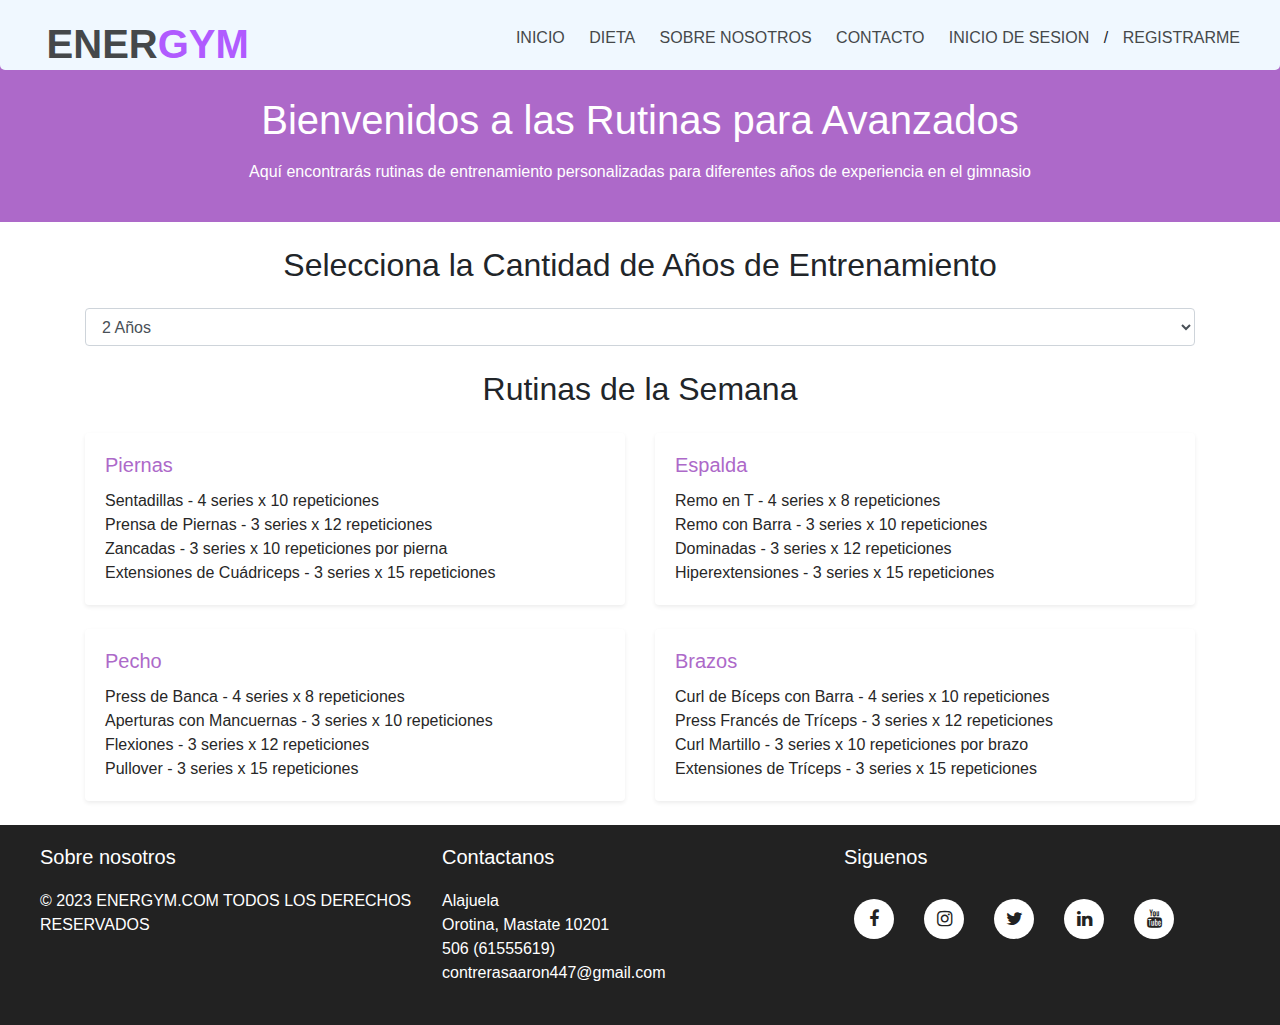
<file: avanzado.html>
<!DOCTYPE html>
<html lang="en">
  <head>
    <meta charset="UTF-8" />
    <meta name="viewport" content="width=device-width, initial-scale=1.0" />
    <link
      rel="stylesheet"
      href="https://stackpath.bootstrapcdn.com/bootstrap/4.3.1/css/bootstrap.min.css"
    />
    <link
      rel="stylesheet"
      href="https://cdnjs.cloudflare.com/ajax/libs/font-awesome/4.7.0/css/font-awesome.min.css"
    />
    <link rel="stylesheet" href="css/avanzado.css" />
    <link rel="icon" href="img/th.jpeg" />
    <title>Rutinas Avanzadas ENERGYM</title>
  </head>
  <body>
    <nav>
      <div class="titulo">
        <h1 class="primero">ENER<span class="segundo">GYM</span></h1>
      </div>
      <div class="menu">
        <ul>
          <li><a href="index.html">INICIO</a></li>
          <li><a href="dieta.html">DIETA</a></li>
          <li><a href="index.html">SOBRE NOSOTROS</a></li>
          <li><a href="index.html">CONTACTO</a></li>
          <li>
            <a href="login.html">INICIO DE SESION</a>
          </li>
          /
          <li><a href="registro.html">REGISTRARME</a></li>
        </ul>
      </div>
    </nav>
    <div class="container-fluid">
      <div class="row">
        <div class="col-12 mt-3"></div>
      </div>
      <div class="row colorFondo">
        <div class="col-2"></div>
        <div class="col-8 mt-4 p-2">
          <h1
            class="mt-5 d-flex justify-content-center align-items-center text-white"
          >
            Bienvenidos a las Rutinas para Avanzados
          </h1>
          <p
            class="mt-3 d-flex justify-content-center align-items-center text-white"
          >
            Aquí encontrarás rutinas de entrenamiento personalizadas para
            diferentes años de experiencia en el gimnasio
          </p>
        </div>
        <div class="col-2"></div>
      </div>
      <div class="container">
        <h2 class="mb-4 d-flex justify-content-center align-items-center mt-4">
          Selecciona la Cantidad de Años de Entrenamiento
        </h2>
        <select id="yearsOfTraining" class="form-control mb-4 mt-2">
          <option value="2">2 Años</option>
          <option value="3">3 Años</option>
          <option value="4">4 Años</option>
          <option value="5">5 Años o más</option>
        </select>
      </div>

      <div class="container">
        <h2 class="mb-4 mt-3 d-flex justify-content-center align-items-center">
          Rutinas de la Semana
        </h2>
        <div id="routineContainer" class="row"></div>
      </div>
    </div>
    <footer id="contact">
      <div class="footer-container">
        <div class="footer-section">
          <h3>Sobre nosotros</h3>
          <p>&copy; 2023 ENERGYM.COM TODOS LOS DERECHOS RESERVADOS</p>
        </div>
        <div class="footer-section">
          <h3>Contactanos</h3>
          <ul>
            <li>Alajuela</li>
            <li>Orotina, Mastate 10201</li>
            <li>506 (61555619)</li>
            <li>contrerasaaron447@gmail.com</li>
          </ul>
        </div>
        <div class="footer-section">
          <h3>Siguenos</h3>
          <ul class="social">
            <li>
              <a href="" class="fa fa-facebook"></a>
            </li>
            <li>
              <a href="" class="fa fa-instagram"></a>
            </li>
            <li><a href="#" class="fa fa-twitter"></a></li>
            <li><a href="#" class="fa fa-linkedin"></a></li>
            <li><a href="#" class="fa fa-youtube"></a></li>
          </ul>
        </div>
      </div>
    </footer>

    <script
      src="https://cdn.jsdelivr.net/npm/bootstrap@5.3.0/dist/js/bootstrap.bundle.min.js"
      integrity="sha384-geWF76RCwLtnZ8qwWowPQNguL3RmwHVBC9FhGdlKrxdiJJigb/j/68SIy3Te4Bkz"
      crossorigin="anonymous"
    ></script>
    <script src="js/avanzado.js"></script>
  </body>
</html>
</file>
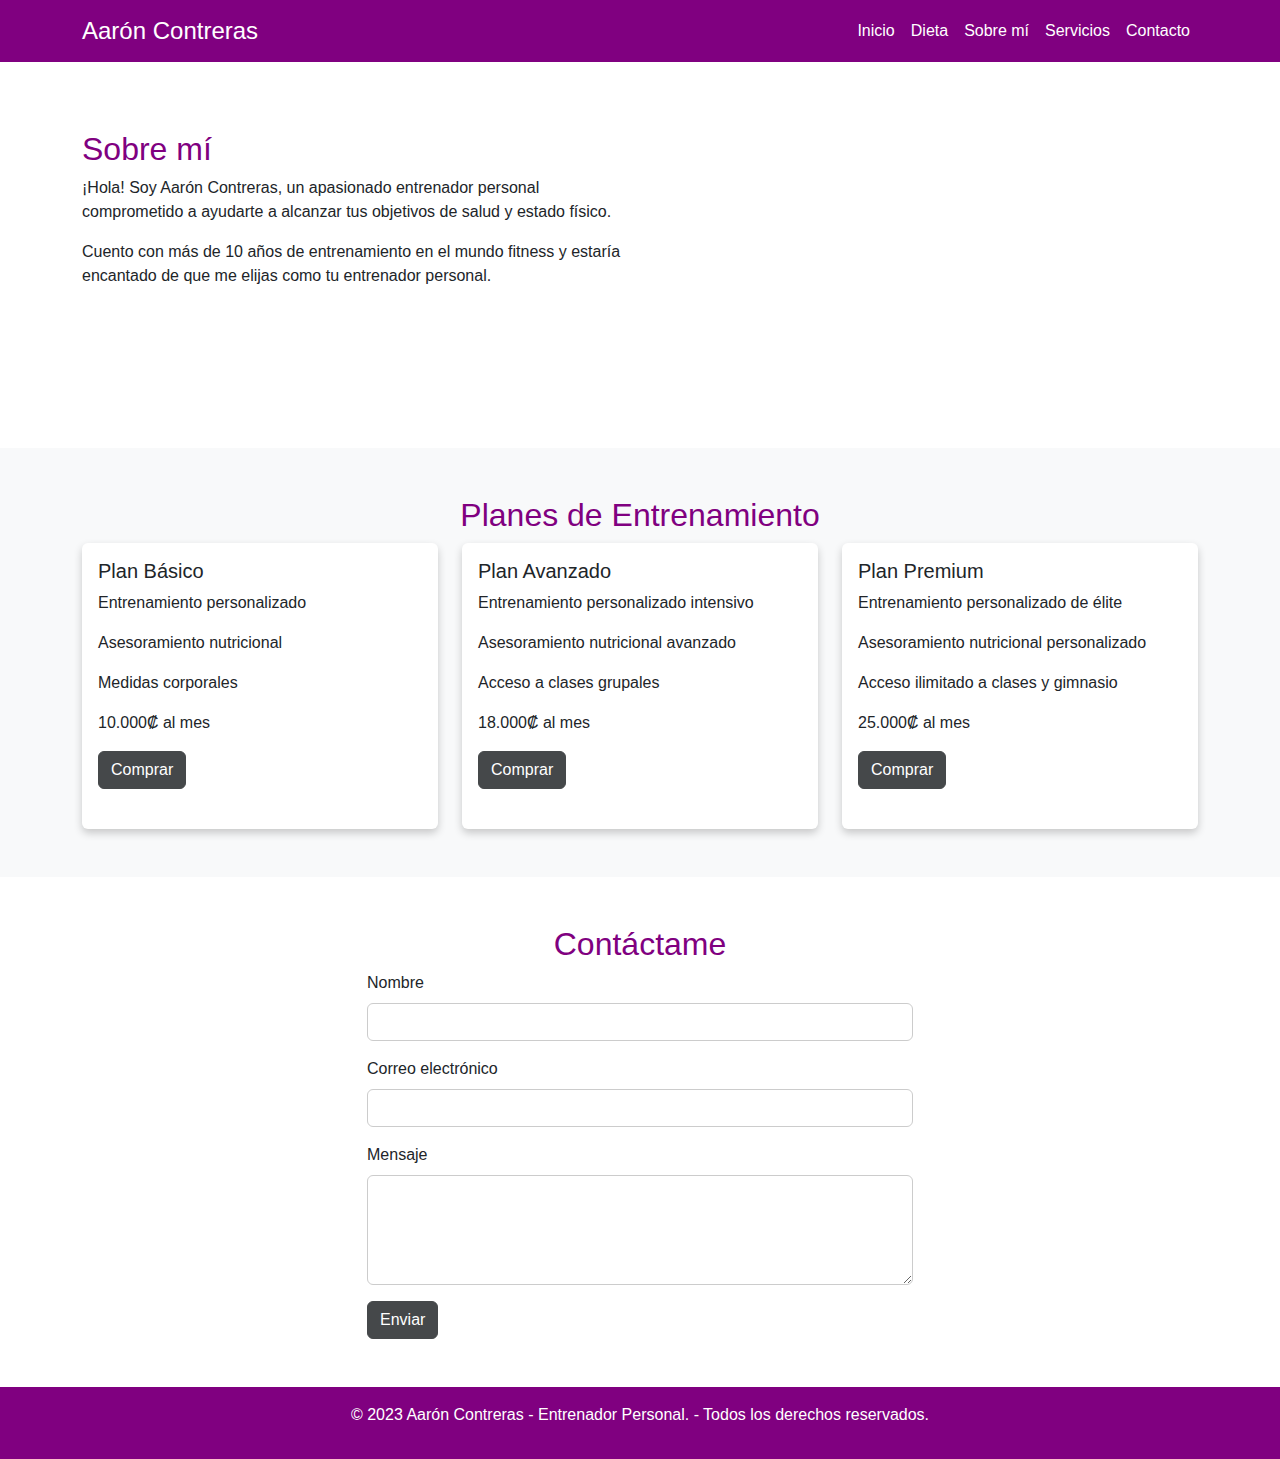
<file: entrenadorAaron.html>
<!DOCTYPE html>
<html lang="en">
  <head>
    <meta charset="UTF-8" />
    <meta name="viewport" content="width=device-width, initial-scale=1.0" />
    <title>Aarón Contreras - Entrenador Personal</title>
    <link
      rel="stylesheet"
      href="https://cdn.jsdelivr.net/npm/bootstrap@5.3.0/dist/css/bootstrap.min.css"
    />
    <link rel="stylesheet" href="css/entrenadores.css" />
  </head>
  <body>
    <nav class="navbar navbar-expand-lg navbar-light bg-purple">
      <div class="container">
        <a class="navbar-brand text-white" href="#">Aarón Contreras</a>
        <button
          class="navbar-toggler"
          type="button"
          data-bs-toggle="collapse"
          data-bs-target="#navbarNav"
          aria-controls="navbarNav"
          aria-expanded="false"
          aria-label="Toggle navigation"
        >
          <span class="navbar-toggler-icon"></span>
        </button>
        <div
          class="collapse navbar-collapse d-flex justify-content-end align-items-end"
          id="navbarNav"
        >
          <ul class="navbar-nav ml-auto">
            <li class="nav-item">
              <a class="nav-link text-white" href="index.html">Inicio</a>
            </li>
            <li class="nav-item">
              <a class="nav-link text-white" href="dieta.html">Dieta</a>
            </li>
            <li class="nav-item">
              <a class="nav-link text-white" href="#about">Sobre mí</a>
            </li>
            <li class="nav-item">
              <a class="nav-link text-white" href="#services">Servicios</a>
            </li>
            <li class="nav-item">
              <a class="nav-link text-white" href="#contact">Contacto</a>
            </li>
          </ul>
        </div>
      </div>
    </nav>
    <section id="about" class="py-5">
      <div class="container">
        <div class="row">
          <div class="col-md-6">
            <h2 class="text-purple">Sobre mí</h2>
            <p>
              ¡Hola! Soy Aarón Contreras, un apasionado entrenador personal
              comprometido a ayudarte a alcanzar tus objetivos de salud y estado
              físico.
            </p>
            <p>
              Cuento con más de 10 años de entrenamiento en el mundo fitness y
              estaría encantado de que me elijas como tu entrenador personal.
            </p>
          </div>
          <div class="col-md-6"></div>
        </div>
      </div>
    </section>
    <section id="about" class="py-5"></section>
    <section id="services" class="bg-light py-5">
      <div class="container">
        <h2 class="text-purple text-center">Planes de Entrenamiento</h2>
        <div class="row justify-content-center">
          <div class="col-md-4">
            <div class="card mb-4">
              <div class="card-body">
                <h5 class="card-title">Plan Básico</h5>
                <p class="card-text">Entrenamiento personalizado</p>
                <p class="card-text">Asesoramiento nutricional</p>
                <p class="card-text">Medidas corporales</p>
                <p class="card-text">10.000₡ al mes</p>
                <a href="#" class="btn btn-purple">Comprar</a>
              </div>
            </div>
          </div>
          <div class="col-md-4">
            <div class="card mb-4">
              <div class="card-body">
                <h5 class="card-title">Plan Avanzado</h5>
                <p class="card-text">Entrenamiento personalizado intensivo</p>
                <p class="card-text">Asesoramiento nutricional avanzado</p>
                <p class="card-text">Acceso a clases grupales</p>
                <p class="card-text">18.000₡ al mes</p>
                <a href="#" class="btn btn-purple">Comprar</a>
              </div>
            </div>
          </div>
          <div class="col-md-4">
            <div class="card mb-4">
              <div class="card-body">
                <h5 class="card-title">Plan Premium</h5>
                <p class="card-text">Entrenamiento personalizado de élite</p>
                <p class="card-text">Asesoramiento nutricional personalizado</p>
                <p class="card-text">Acceso ilimitado a clases y gimnasio</p>
                <p class="card-text">25.000₡ al mes</p>
                <a href="#" class="btn btn-purple">Comprar</a>
              </div>
            </div>
          </div>
        </div>
      </div>
    </section>
    <section id="contact" class="py-5">
      <div class="container">
        <h2 class="text-purple text-center">Contáctame</h2>
        <div class="row">
          <div class="col-md-6 offset-md-3">
            <form>
              <div class="mb-3">
                <label for="name" class="form-label">Nombre</label>
                <input type="text" class="form-control" id="name" required />
              </div>
              <div class="mb-3">
                <label for="email" class="form-label">Correo electrónico</label>
                <input type="email" class="form-control" id="email" required />
              </div>
              <div class="mb-3">
                <label for="message" class="form-label">Mensaje</label>
                <textarea
                  class="form-control"
                  id="message"
                  rows="4"
                  required
                ></textarea>
              </div>
              <button type="submit" class="btn btn-purple btn-block">
                Enviar
              </button>
            </form>
          </div>
        </div>
      </div>
    </section>
    <footer class="bg-purple text-white text-center py-3">
      <p>
        &copy; 2023 Aarón Contreras - Entrenador Personal. - Todos los derechos
        reservados.
      </p>
    </footer>

    <script src="https://cdn.jsdelivr.net/npm/bootstrap@5.3.0/dist/js/bootstrap.bundle.min.js"></script>
  </body>
</html>
</file>
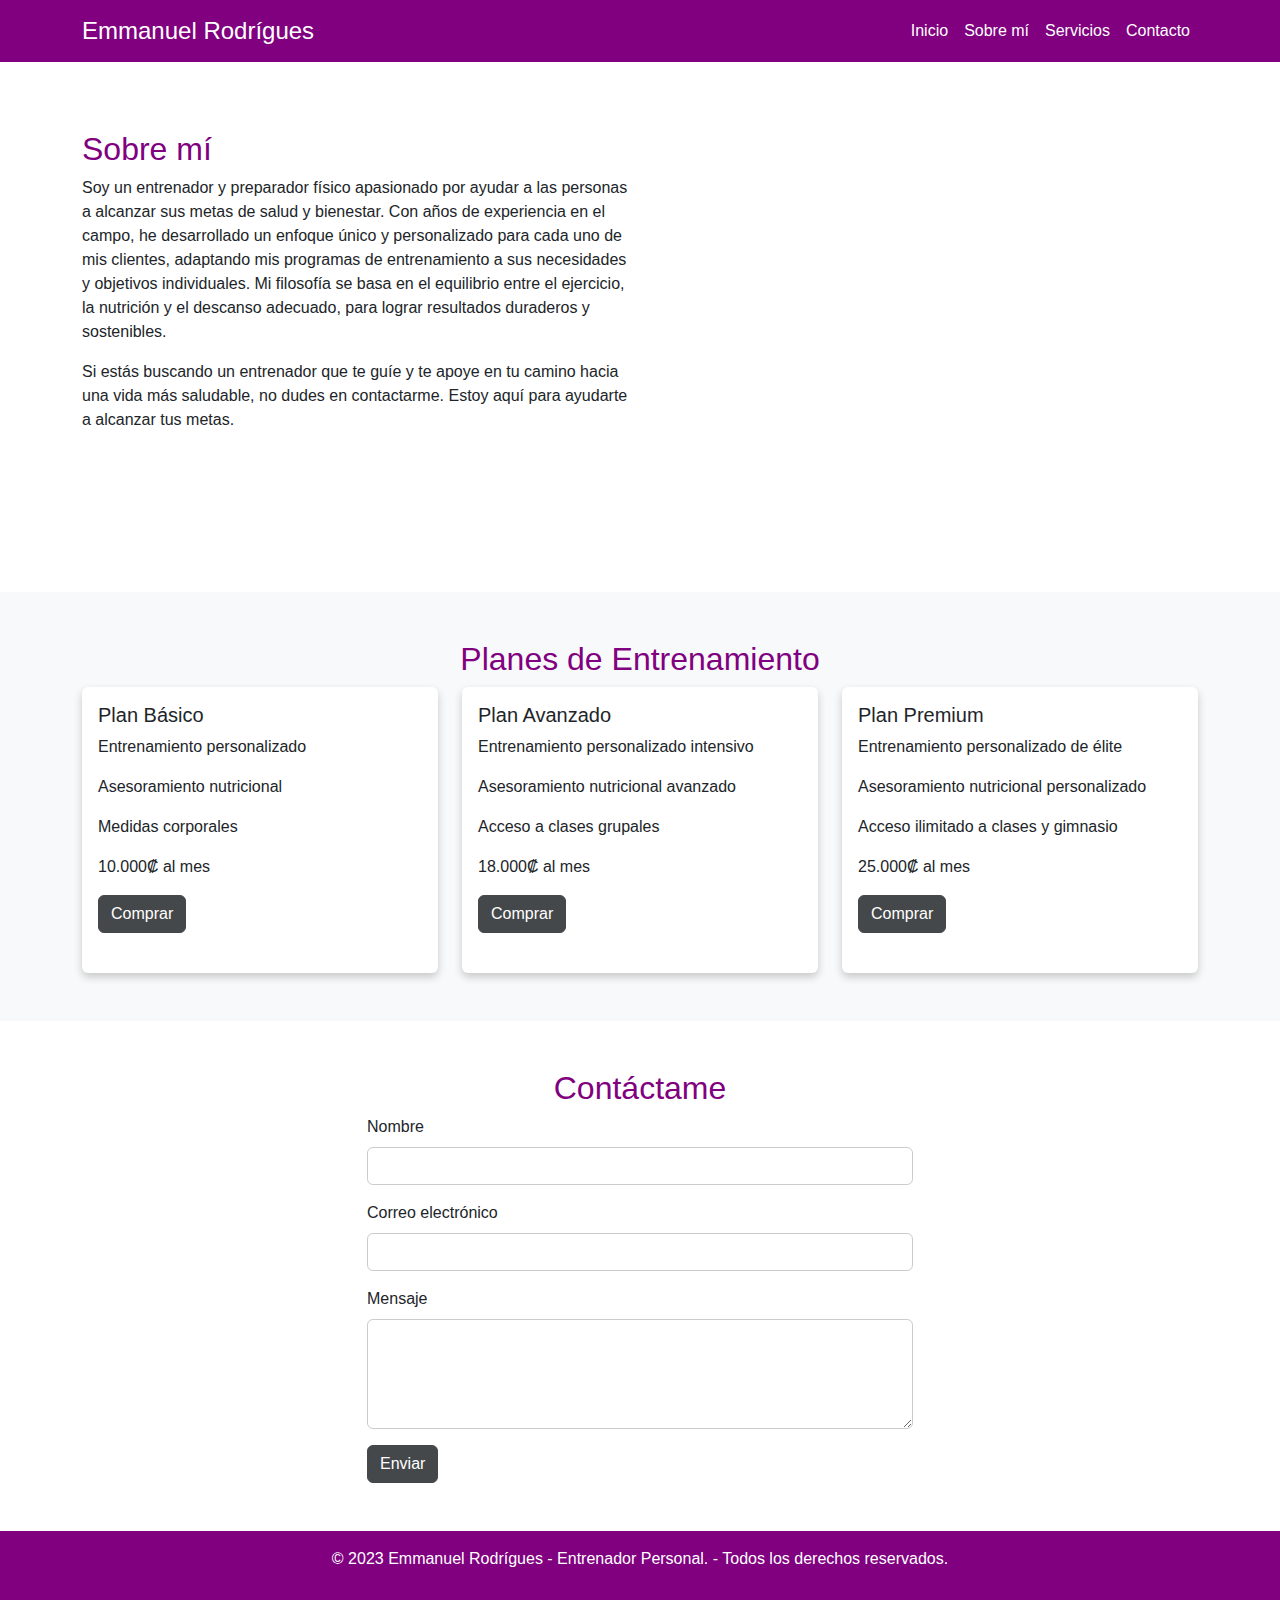
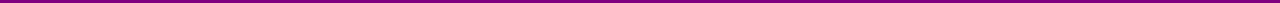
<file: entrenadorEmmanuel.html>
<!DOCTYPE html>
<html lang="en">
  <head>
    <meta charset="UTF-8" />
    <meta name="viewport" content="width=device-width, initial-scale=1.0" />
    <title>Emmanuel Rodrígues - Entrenador Personal</title>
    <link
      rel="stylesheet"
      href="https://cdn.jsdelivr.net/npm/bootstrap@5.3.0/dist/css/bootstrap.min.css"
    />
    <link rel="stylesheet" href="css/entrenadores.css" />
  </head>
  <body>
    <nav class="navbar navbar-expand-lg navbar-light bg-purple">
      <div class="container">
        <a class="navbar-brand text-white" href="#">Emmanuel Rodrígues </a>
        <button
          class="navbar-toggler"
          type="button"
          data-bs-toggle="collapse"
          data-bs-target="#navbarNav"
          aria-controls="navbarNav"
          aria-expanded="false"
          aria-label="Toggle navigation"
        >
          <span class="navbar-toggler-icon"></span>
        </button>
        <div
          class="collapse navbar-collapse d-flex justify-content-end align-items-end"
          id="navbarNav"
        >
          <ul class="navbar-nav ml-auto">
            <li class="nav-item">
              <a class="nav-link text-white" href="index.html">Inicio</a>
            </li>
            <li class="nav-item">
              <a class="nav-link text-white" href="#about">Sobre mí</a>
            </li>
            <li class="nav-item">
              <a class="nav-link text-white" href="#services">Servicios</a>
            </li>
            <li class="nav-item">
              <a class="nav-link text-white" href="#contact">Contacto</a>
            </li>
          </ul>
        </div>
      </div>
    </nav>
    <section id="about" class="py-5">
      <div class="container">
        <div class="row">
          <div class="col-md-6">
            <h2 class="text-purple">Sobre mí</h2>
            <p>
              Soy un entrenador y preparador físico apasionado por ayudar a las
              personas a alcanzar sus metas de salud y bienestar. Con años de
              experiencia en el campo, he desarrollado un enfoque único y
              personalizado para cada uno de mis clientes, adaptando mis
              programas de entrenamiento a sus necesidades y objetivos
              individuales. Mi filosofía se basa en el equilibrio entre el
              ejercicio, la nutrición y el descanso adecuado, para lograr
              resultados duraderos y sostenibles.
            </p>
            <p>
              Si estás buscando un entrenador que te guíe y te apoye en tu
              camino hacia una vida más saludable, no dudes en contactarme.
              Estoy aquí para ayudarte a alcanzar tus metas.
            </p>
          </div>
          <div class="col-md-6"></div>
        </div>
      </div>
    </section>
    <section id="about" class="py-5"></section>
    <section id="services" class="bg-light py-5">
      <div class="container">
        <h2 class="text-purple text-center">Planes de Entrenamiento</h2>
        <div class="row justify-content-center">
          <div class="col-md-4">
            <div class="card mb-4">
              <div class="card-body">
                <h5 class="card-title">Plan Básico</h5>
                <p class="card-text">Entrenamiento personalizado</p>
                <p class="card-text">Asesoramiento nutricional</p>
                <p class="card-text">Medidas corporales</p>
                <p class="card-text">10.000₡ al mes</p>
                <a href="#" class="btn btn-purple">Comprar</a>
              </div>
            </div>
          </div>
          <div class="col-md-4">
            <div class="card mb-4">
              <div class="card-body">
                <h5 class="card-title">Plan Avanzado</h5>
                <p class="card-text">Entrenamiento personalizado intensivo</p>
                <p class="card-text">Asesoramiento nutricional avanzado</p>
                <p class="card-text">Acceso a clases grupales</p>
                <p class="card-text">18.000₡ al mes</p>
                <a href="#" class="btn btn-purple">Comprar</a>
              </div>
            </div>
          </div>
          <div class="col-md-4">
            <div class="card mb-4">
              <div class="card-body">
                <h5 class="card-title">Plan Premium</h5>
                <p class="card-text">Entrenamiento personalizado de élite</p>
                <p class="card-text">Asesoramiento nutricional personalizado</p>
                <p class="card-text">Acceso ilimitado a clases y gimnasio</p>
                <p class="card-text">25.000₡ al mes</p>
                <a href="#" class="btn btn-purple">Comprar</a>
              </div>
            </div>
          </div>
        </div>
      </div>
    </section>
    <section id="contact" class="py-5">
      <div class="container">
        <h2 class="text-purple text-center">Contáctame</h2>
        <div class="row">
          <div class="col-md-6 offset-md-3">
            <form>
              <div class="mb-3">
                <label for="name" class="form-label">Nombre</label>
                <input type="text" class="form-control" id="name" required />
              </div>
              <div class="mb-3">
                <label for="email" class="form-label">Correo electrónico</label>
                <input type="email" class="form-control" id="email" required />
              </div>
              <div class="mb-3">
                <label for="message" class="form-label">Mensaje</label>
                <textarea
                  class="form-control"
                  id="message"
                  rows="4"
                  required
                ></textarea>
              </div>
              <button type="submit" class="btn btn-purple btn-block">
                Enviar
              </button>
            </form>
          </div>
        </div>
      </div>
    </section>
    <footer class="bg-purple text-white text-center py-3">
      <p>
        &copy; 2023 Emmanuel Rodrígues - Entrenador Personal. - Todos los
        derechos reservados.
      </p>
    </footer>

    <script src="https://cdn.jsdelivr.net/npm/bootstrap@5.3.0/dist/js/bootstrap.bundle.min.js"></script>
  </body>
</html>
</file>
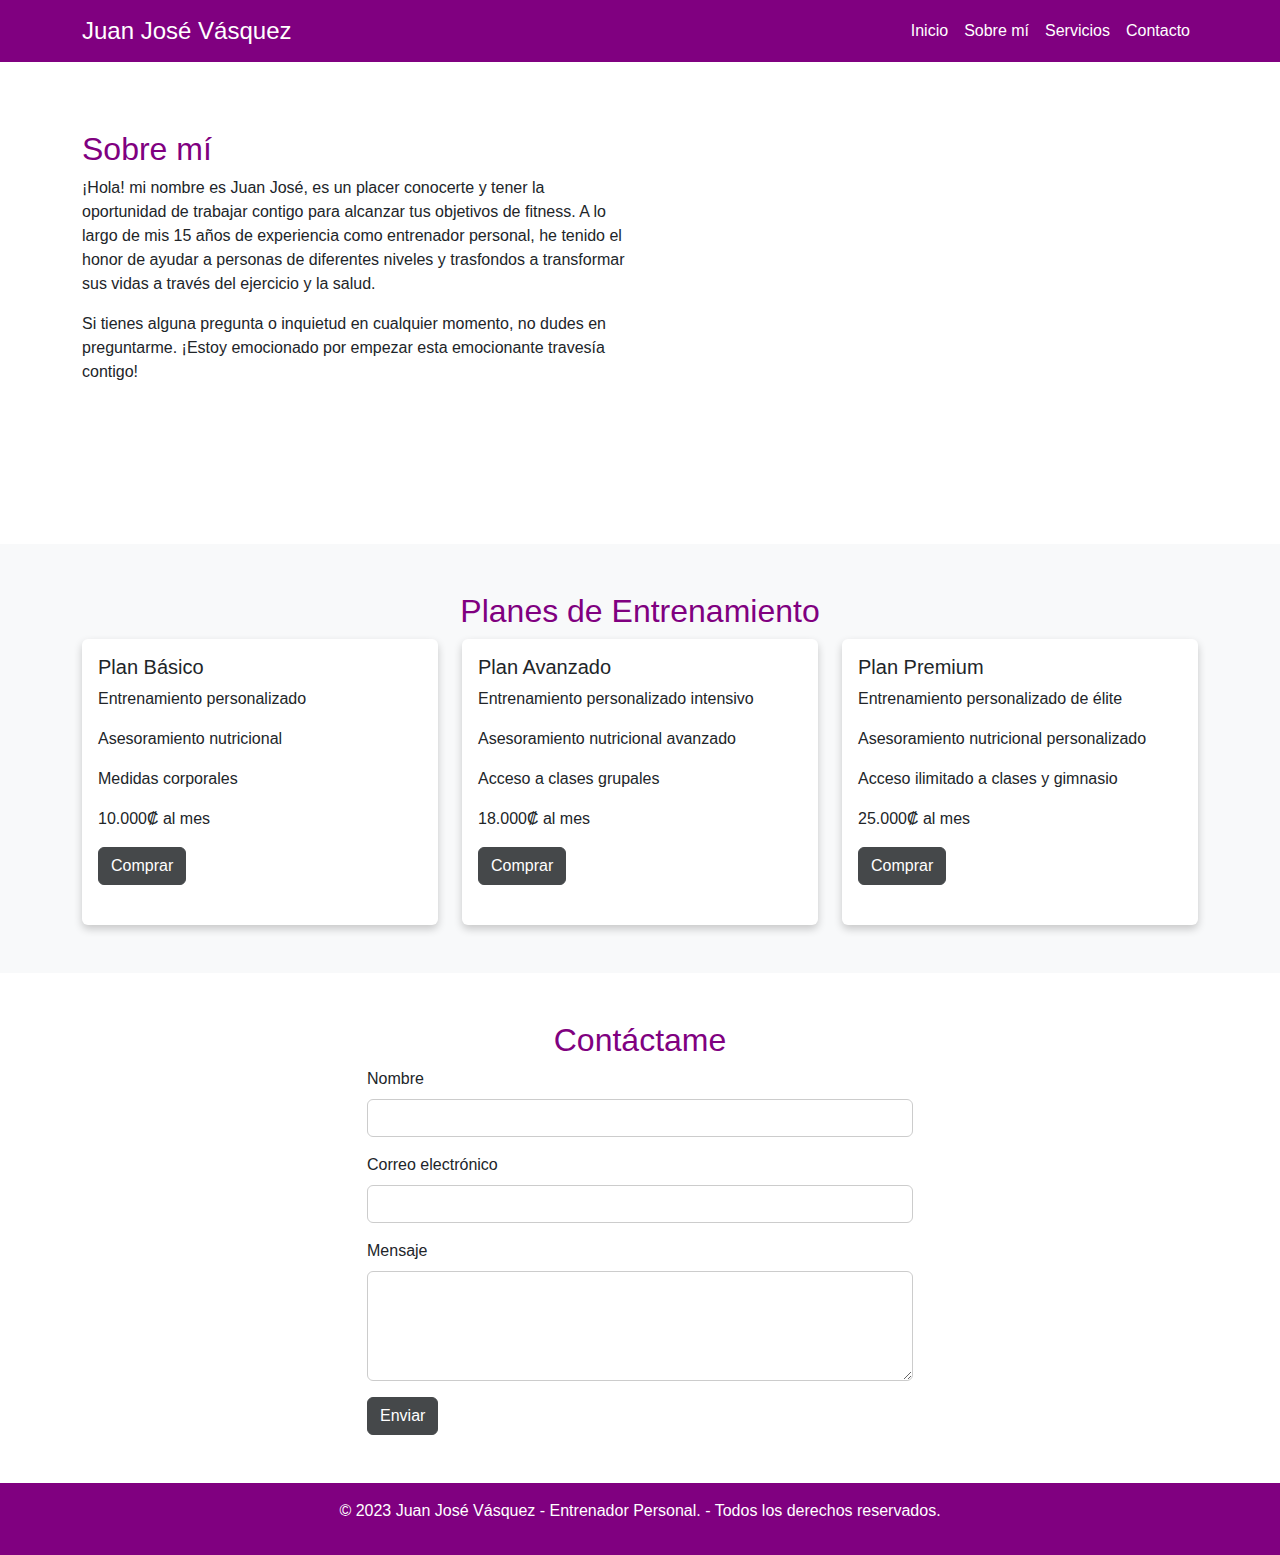
<file: entrenadorJuan.html>
<!DOCTYPE html>
<html lang="en">
  <head>
    <meta charset="UTF-8" />
    <meta name="viewport" content="width=device-width, initial-scale=1.0" />
    <title>Juan José Vásquez - Entrenador Personal</title>
    <link
      rel="stylesheet"
      href="https://cdn.jsdelivr.net/npm/bootstrap@5.3.0/dist/css/bootstrap.min.css"
    />
    <link rel="stylesheet" href="css/entrenadores.css" />
  </head>
  <body>
    <nav class="navbar navbar-expand-lg navbar-light bg-purple">
      <div class="container">
        <a class="navbar-brand text-white" href="#">Juan José Vásquez</a>
        <button
          class="navbar-toggler"
          type="button"
          data-bs-toggle="collapse"
          data-bs-target="#navbarNav"
          aria-controls="navbarNav"
          aria-expanded="false"
          aria-label="Toggle navigation"
        >
          <span class="navbar-toggler-icon"></span>
        </button>
        <div
          class="collapse navbar-collapse d-flex justify-content-end align-items-end"
          id="navbarNav"
        >
          <ul class="navbar-nav ml-auto">
            <li class="nav-item">
              <a class="nav-link text-white" href="index.html">Inicio</a>
            </li>
            <li class="nav-item">
              <a class="nav-link text-white" href="#about">Sobre mí</a>
            </li>
            <li class="nav-item">
              <a class="nav-link text-white" href="#services">Servicios</a>
            </li>
            <li class="nav-item">
              <a class="nav-link text-white" href="#contact">Contacto</a>
            </li>
          </ul>
        </div>
      </div>
    </nav>
    <section id="about" class="py-5">
      <div class="container">
        <div class="row">
          <div class="col-md-6">
            <h2 class="text-purple">Sobre mí</h2>
            <p>
              ¡Hola! mi nombre es Juan José, es un placer conocerte y tener la
              oportunidad de trabajar contigo para alcanzar tus objetivos de
              fitness. A lo largo de mis 15 años de experiencia como entrenador
              personal, he tenido el honor de ayudar a personas de diferentes
              niveles y trasfondos a transformar sus vidas a través del
              ejercicio y la salud.
            </p>
            <p>
              Si tienes alguna pregunta o inquietud en cualquier momento, no
              dudes en preguntarme. ¡Estoy emocionado por empezar esta
              emocionante travesía contigo!
            </p>
          </div>
          <div class="col-md-6"></div>
        </div>
      </div>
    </section>
    <section id="about" class="py-5"></section>
    <section id="services" class="bg-light py-5">
      <div class="container">
        <h2 class="text-purple text-center">Planes de Entrenamiento</h2>
        <div class="row justify-content-center">
          <div class="col-md-4">
            <div class="card mb-4">
              <div class="card-body">
                <h5 class="card-title">Plan Básico</h5>
                <p class="card-text">Entrenamiento personalizado</p>
                <p class="card-text">Asesoramiento nutricional</p>
                <p class="card-text">Medidas corporales</p>
                <p class="card-text">10.000₡ al mes</p>
                <a href="#" class="btn btn-purple">Comprar</a>
              </div>
            </div>
          </div>
          <div class="col-md-4">
            <div class="card mb-4">
              <div class="card-body">
                <h5 class="card-title">Plan Avanzado</h5>
                <p class="card-text">Entrenamiento personalizado intensivo</p>
                <p class="card-text">Asesoramiento nutricional avanzado</p>
                <p class="card-text">Acceso a clases grupales</p>
                <p class="card-text">18.000₡ al mes</p>
                <a href="#" class="btn btn-purple">Comprar</a>
              </div>
            </div>
          </div>
          <div class="col-md-4">
            <div class="card mb-4">
              <div class="card-body">
                <h5 class="card-title">Plan Premium</h5>
                <p class="card-text">Entrenamiento personalizado de élite</p>
                <p class="card-text">Asesoramiento nutricional personalizado</p>
                <p class="card-text">Acceso ilimitado a clases y gimnasio</p>
                <p class="card-text">25.000₡ al mes</p>
                <a href="#" class="btn btn-purple">Comprar</a>
              </div>
            </div>
          </div>
        </div>
      </div>
    </section>
    <section id="contact" class="py-5">
      <div class="container">
        <h2 class="text-purple text-center">Contáctame</h2>
        <div class="row">
          <div class="col-md-6 offset-md-3">
            <form>
              <div class="mb-3">
                <label for="name" class="form-label">Nombre</label>
                <input type="text" class="form-control" id="name" required />
              </div>
              <div class="mb-3">
                <label for="email" class="form-label">Correo electrónico</label>
                <input type="email" class="form-control" id="email" required />
              </div>
              <div class="mb-3">
                <label for="message" class="form-label">Mensaje</label>
                <textarea
                  class="form-control"
                  id="message"
                  rows="4"
                  required
                ></textarea>
              </div>
              <button type="submit" class="btn btn-purple btn-block">
                Enviar
              </button>
            </form>
          </div>
        </div>
      </div>
    </section>
    <footer class="bg-purple text-white text-center py-3">
      <p>
        &copy; 2023 Juan José Vásquez - Entrenador Personal. - Todos los
        derechos reservados.
      </p>
    </footer>

    <script src="https://cdn.jsdelivr.net/npm/bootstrap@5.3.0/dist/js/bootstrap.bundle.min.js"></script>
  </body>
</html>
</file>
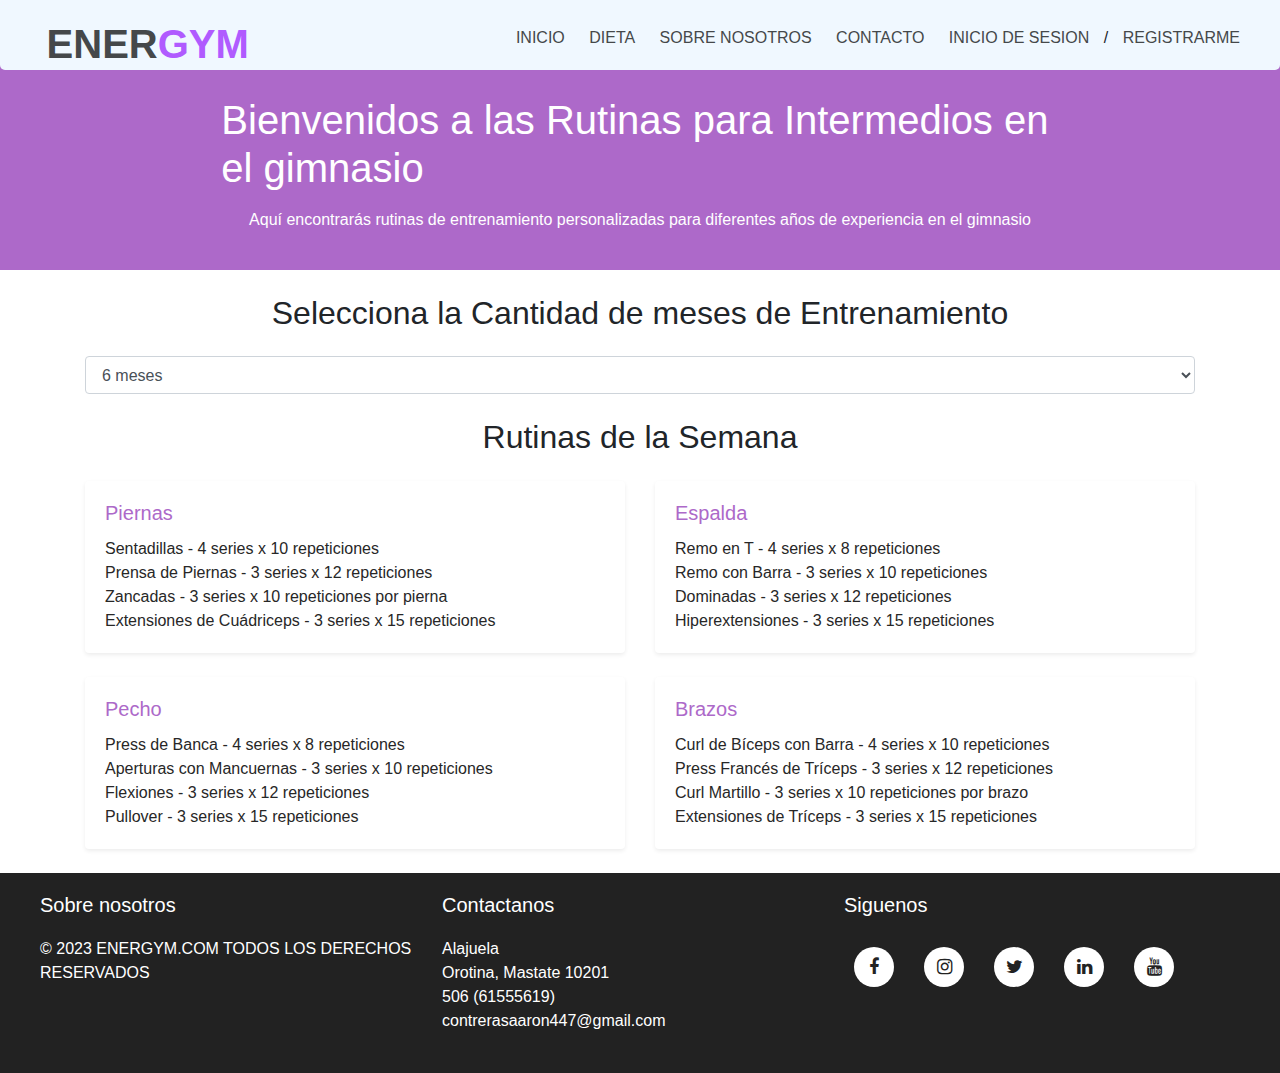
<file: intermedio.html>
<!DOCTYPE html>
<html lang="en">
  <head>
    <meta charset="UTF-8" />
    <meta name="viewport" content="width=device-width, initial-scale=1.0" />
    <link
      rel="stylesheet"
      href="https://stackpath.bootstrapcdn.com/bootstrap/4.3.1/css/bootstrap.min.css"
    />
    <link
      rel="stylesheet"
      href="https://cdnjs.cloudflare.com/ajax/libs/font-awesome/4.7.0/css/font-awesome.min.css"
    />
    <link rel="stylesheet" href="css/avanzado.css" />
    <link rel="icon" href="img/th.jpeg" />
    <title>Rutinas Intermedias ENERGYM</title>
  </head>
  <body>
    <nav>
      <div class="titulo">
        <h1 class="primero">ENER<span class="segundo">GYM</span></h1>
      </div>
      <div class="menu">
        <ul>
          <li><a href="index.html">INICIO</a></li>
          <li><a href="dieta.html">DIETA</a></li>
          <li><a href="index.html">SOBRE NOSOTROS</a></li>
          <li><a href="index.html">CONTACTO</a></li>
          <li>
            <a href="login.html">INICIO DE SESION</a>
          </li>
          /
          <li><a href="registro.html">REGISTRARME</a></li>
        </ul>
      </div>
    </nav>
    <div class="container-fluid">
      <div class="row">
        <div class="col-12 mt-3"></div>
      </div>
      <div class="row colorFondo">
        <div class="col-2"></div>
        <div class="col-8 mt-4 p-2">
          <h1
            class="mt-5 d-flex justify-content-center align-items-center text-white"
          >
            Bienvenidos a las Rutinas para Intermedios en el gimnasio
          </h1>
          <p
            class="mt-3 d-flex justify-content-center align-items-center text-white"
          >
            Aquí encontrarás rutinas de entrenamiento personalizadas para
            diferentes años de experiencia en el gimnasio
          </p>
        </div>
        <div class="col-2"></div>
      </div>
      <div class="container">
        <h2 class="mb-4 d-flex justify-content-center align-items-center mt-4">
          Selecciona la Cantidad de meses de Entrenamiento
        </h2>
        <select id="yearsOfTraining" class="form-control mb-4 mt-2">
          <option value="6">6 meses</option>
          <option value="8">8 meses</option>
          <option value="10">10 meses</option>
          <option value="15">15 meses o más</option>
        </select>
      </div>

      <div class="container">
        <h2 class="mb-4 mt-3 d-flex justify-content-center align-items-center">
          Rutinas de la Semana
        </h2>
        <div id="routineContainer" class="row"></div>
      </div>
    </div>
    <footer id="contact">
      <div class="footer-container">
        <div class="footer-section">
          <h3>Sobre nosotros</h3>
          <p>&copy; 2023 ENERGYM.COM TODOS LOS DERECHOS RESERVADOS</p>
        </div>
        <div class="footer-section">
          <h3>Contactanos</h3>
          <ul>
            <li>Alajuela</li>
            <li>Orotina, Mastate 10201</li>
            <li>506 (61555619)</li>
            <li>contrerasaaron447@gmail.com</li>
          </ul>
        </div>
        <div class="footer-section">
          <h3>Siguenos</h3>
          <ul class="social">
            <li>
              <a href="" class="fa fa-facebook"></a>
            </li>
            <li>
              <a href="" class="fa fa-instagram"></a>
            </li>
            <li><a href="#" class="fa fa-twitter"></a></li>
            <li><a href="#" class="fa fa-linkedin"></a></li>
            <li><a href="#" class="fa fa-youtube"></a></li>
          </ul>
        </div>
      </div>
    </footer>

    <script
      src="https://cdn.jsdelivr.net/npm/bootstrap@5.3.0/dist/js/bootstrap.bundle.min.js"
      integrity="sha384-geWF76RCwLtnZ8qwWowPQNguL3RmwHVBC9FhGdlKrxdiJJigb/j/68SIy3Te4Bkz"
      crossorigin="anonymous"
    ></script>
    <script src="js/intermedio.js"></script>
  </body>
</html>
</file>
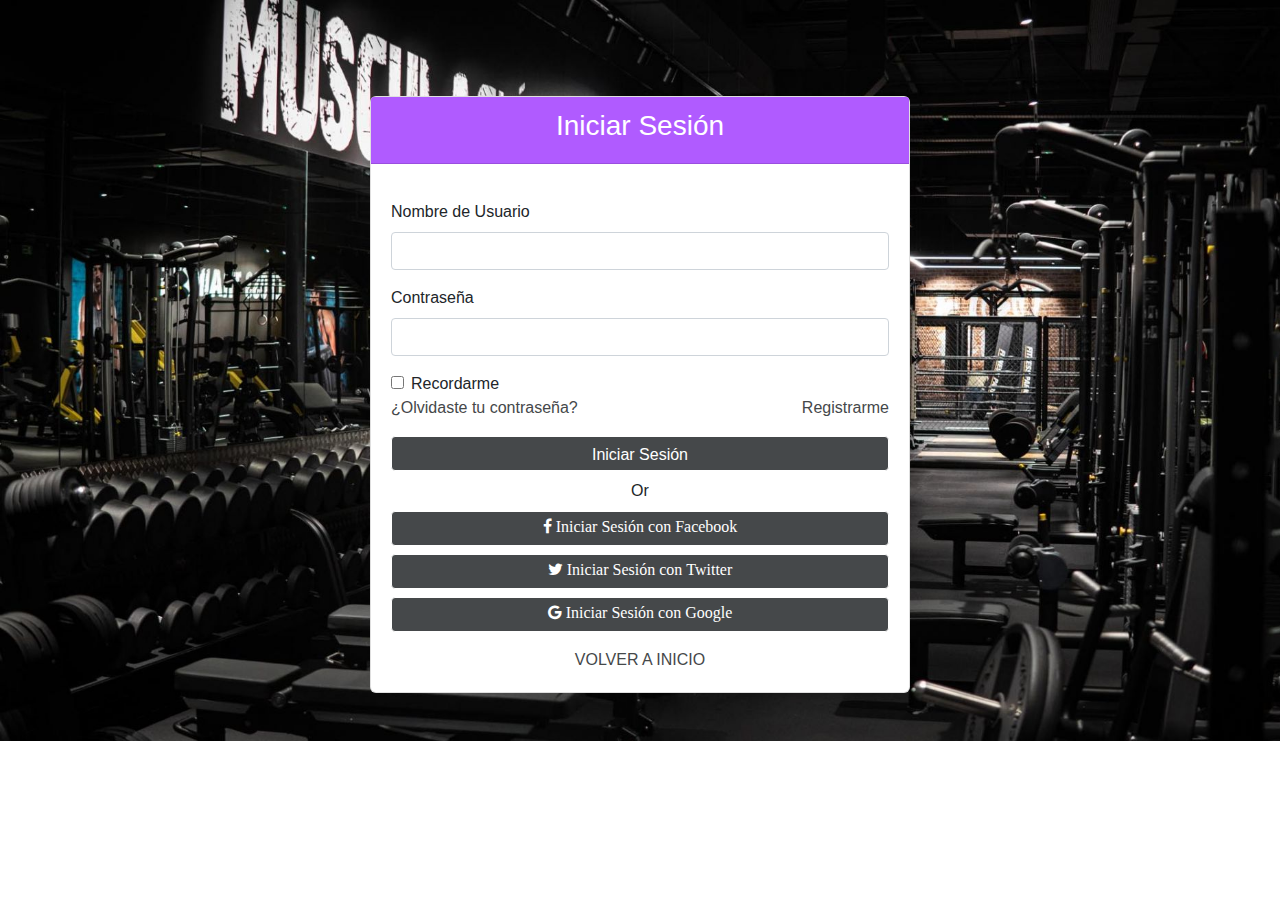
<file: login.html>
<!DOCTYPE html>
<html lang="en">
  <head>
    <meta charset="UTF-8" />
    <meta name="viewport" content="width=device-width, initial-scale=1.0" />
    <link
      rel="stylesheet"
      href="https://stackpath.bootstrapcdn.com/bootstrap/4.3.1/css/bootstrap.min.css"
    />
    <link
      rel="stylesheet"
      href="https://cdnjs.cloudflare.com/ajax/libs/font-awesome/4.7.0/css/font-awesome.min.css"
    />
    <link rel="stylesheet" href="css/login.css" />
    <link rel="icon" href="img/th.jpeg" />
    <title>ENERGYM Login</title>
  </head>
  <body>
    <div class="container">
      <div class="row mt-5">
        <div class="col-12"></div>
      </div>
      <div class="row mt-5">
        <div class="col-md-6 offset-md-3">
          <div class="card">
            <div
              class="card-header bg-black text-white d-flex justify-content-center align-items-center"
            >
              <h3>Iniciar Sesión</h3>
            </div>
            <div class="card-body">
              <form id="registro-form">
                <div class="h-75">
                  <div class="form-group mt-3">
                    <label for="username">Nombre de Usuario</label>
                    <input
                      type="text"
                      class="form-control"
                      id="username"
                      required
                    />
                  </div>
                  <div class="form-group">
                    <label for="password">Contraseña</label>
                    <input
                      type="password"
                      id="contrasena"
                      class="form-control"
                      required
                    />
                  </div>
                  <div class="form-check">
                    <input type="checkbox" class="form-check-input check1" />
                    <label class="form-check-label">Recordarme</label>
                  </div>
                  <div class="d-flex justify-content-between">
                    <div>
                      <a href="#">¿Olvidaste tu contraseña?</a>
                    </div>
                    <div>
                      <a href="registro.html">Registrarme</a>
                    </div>
                  </div>
                  <button
                    type="submit"
                    class="btn btn-block text-white btn-inicio mt-3"
                  >
                    Iniciar Sesión
                  </button>
                  <span
                    class="d-flex justify-content-center align-items-center mt-2 mb-2"
                    >Or</span
                  >
                  <a
                    href=""
                    class="btn btn-block text-white btn-inicio fa fa-facebook"
                  >
                    Iniciar Sesión con Facebook</a
                  >
                  <a
                    href=""
                    class="btn btn-block text-white btn-inicio mt-2 fa fa-twitter"
                  >
                    Iniciar Sesión con Twitter</a
                  >
                  <a
                    href=""
                    class="btn btn-block text-white btn-inicio mt-2 fa fa-google"
                  >
                    Iniciar Sesión con Google</a
                  >
                </div>
              </form>
              <p id="error-msg" class="text-danger mt-3"></p>
              <p class="mt-3 text-center"></p>
              <div
                class="d-flex justify-content-center align-items-center mt-2"
              >
                <a href="index.html">VOLVER A INICIO</a>
              </div>
            </div>
          </div>
        </div>
      </div>
      <div class="row mb-5">
        <div class="col-12"></div>
      </div>
    </div>

    <script
      src="https://cdn.jsdelivr.net/npm/bootstrap@5.3.0/dist/js/bootstrap.bundle.min.js"
      integrity="sha384-geWF76RCwLtnZ8qwWowPQNguL3RmwHVBC9FhGdlKrxdiJJigb/j/68SIy3Te4Bkz"
      crossorigin="anonymous"
    ></script>
    <script src="js/login.js"></script>
  </body>
</html>
</file>
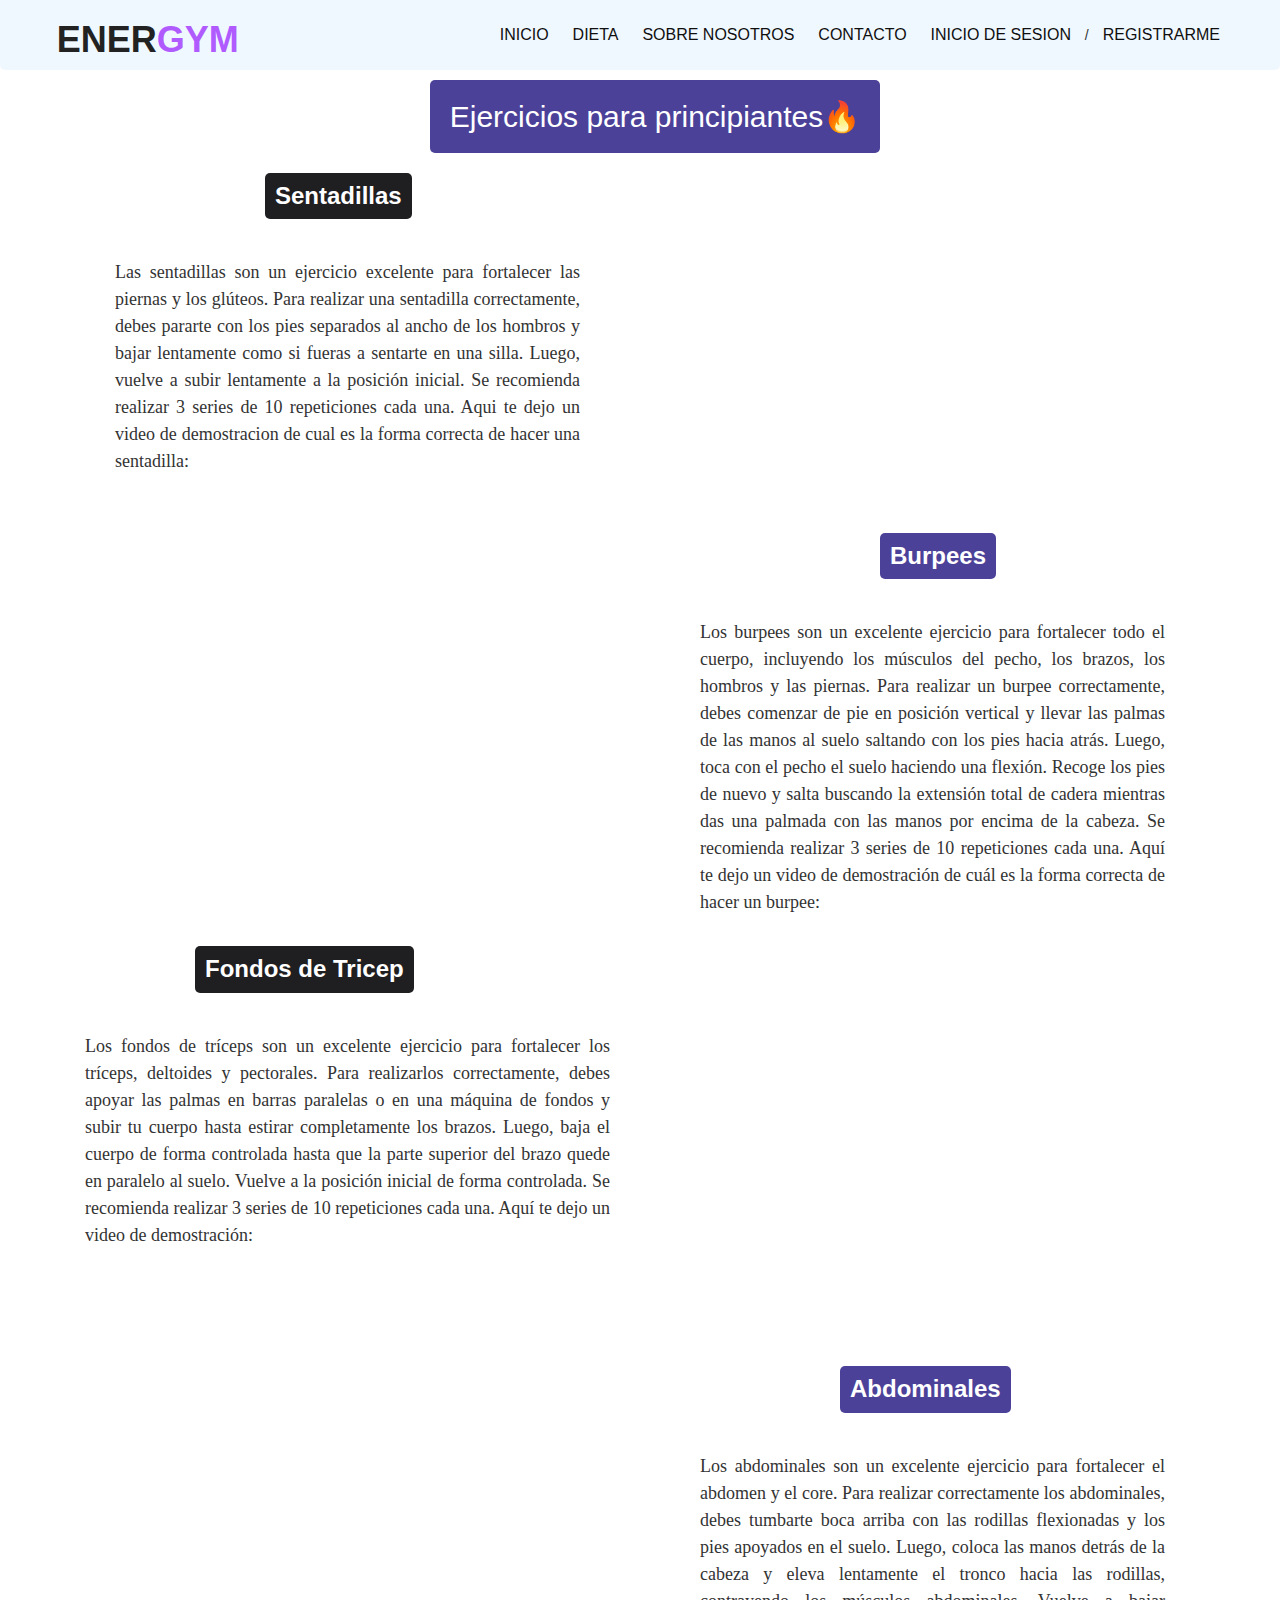
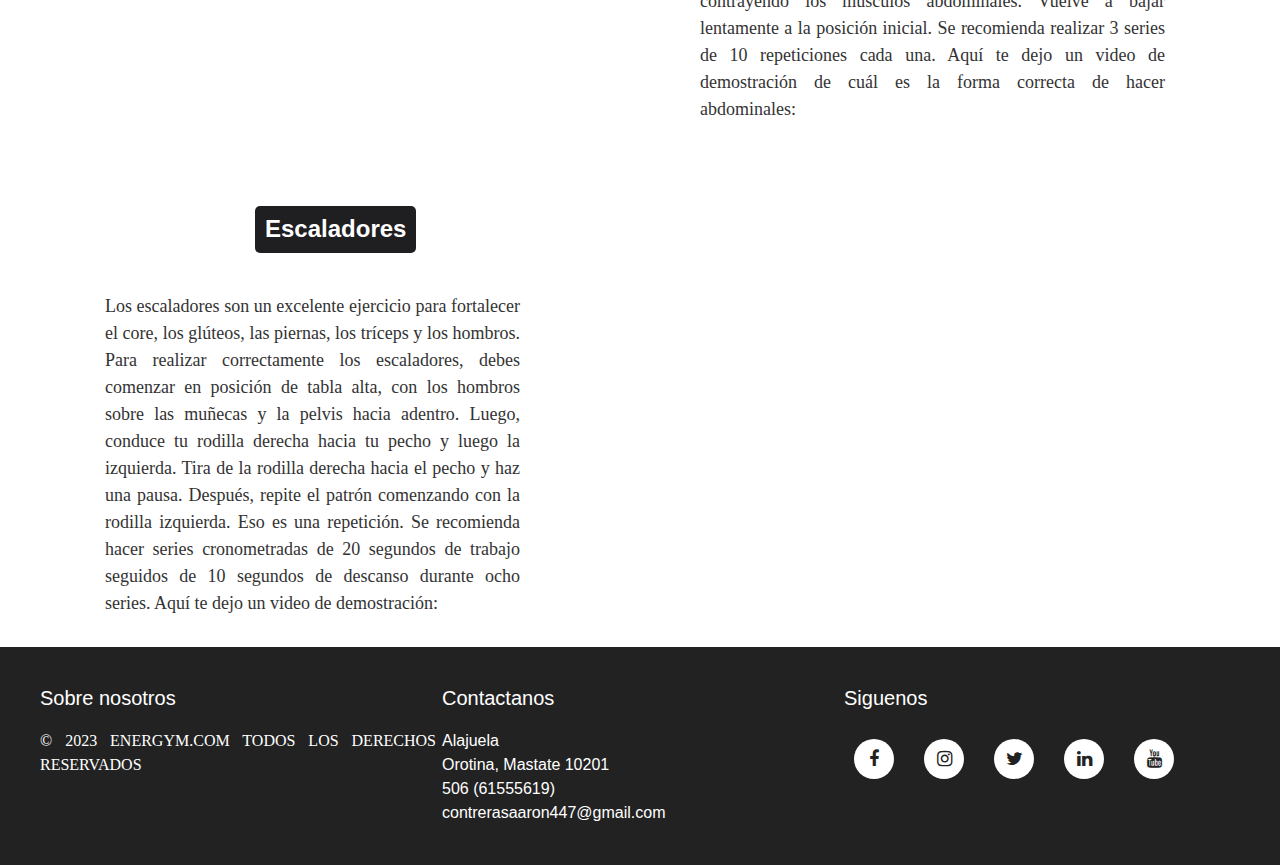
<file: principiante.html>
<!DOCTYPE html>
<html lang="en">
  <head>
    <meta charset="UTF-8" />
    <meta http-equiv="X-UA-Compatible" content="IE=edge" />
    <meta name="viewport" content="width=device-width, initial-scale=1.0" />
    <link
      rel="stylesheet"
      href="https://maxcdn.bootstrapcdn.com/bootstrap/3.3.7/css/bootstrap.min.css"
    />
    <link
      rel="stylesheet"
      href="https://cdnjs.cloudflare.com/ajax/libs/font-awesome/4.7.0/css/font-awesome.min.css"
    />
    <link rel="icon" href="img/th.jpeg" />
    <link rel="stylesheet" href="css/principiante.css" />
    <title>ENERGYM</title>
  </head>
  <body>
    <nav>
      <div class="titulo">
        <h1 class="primero">ENER<span class="segundo">GYM</span></h1>
      </div>
      <div class="menu">
        <ul>
          <li><a href="index.html">INICIO</a></li>
          <li><a href="dieta.html">DIETA</a></li>
          <li><a href="index.html">SOBRE NOSOTROS</a></li>
          <li><a href="index.html">CONTACTO</a></li>
          <li>
            <a href="login.html">INICIO DE SESION</a>
          </li>
          /
          <li><a href="registro.html">REGISTRARME</a></li>
        </ul>
      </div>
    </nav>

    <section id="ejercicios">
      <div class="container">
        <div class="titulo-contenido">
          <h2 class="titulo-ejercicios">Ejercicios para principiantes🔥</h2>
        </div>
        <div class="row">
          <div class="col-md-6 descripcion1">
            <h3 class="nombre-ejercicio1">Sentadillas</h3>
            <p>
              Las sentadillas son un ejercicio excelente para fortalecer las
              piernas y los glúteos. Para realizar una sentadilla correctamente,
              debes pararte con los pies separados al ancho de los hombros y
              bajar lentamente como si fueras a sentarte en una silla. Luego,
              vuelve a subir lentamente a la posición inicial. Se recomienda
              realizar 3 series de 10 repeticiones cada una. Aqui te dejo un
              video de demostracion de cual es la forma correcta de hacer una
              sentadilla:
            </p>
          </div>

          <div class="col-md-6">
            <div class="video1">
              <iframe
                width="560"
                height="315"
                src="https://www.youtube.com/embed/VRKdOsad3HQ?si=ipSKNq6zflO5MdvH"
                title="YouTube video player"
                frameborder="0"
                allow="accelerometer; autoplay; clipboard-write; encrypted-media; gyroscope; picture-in-picture; web-share"
                allowfullscreen
              ></iframe>
            </div>
          </div>
        </div>
        <div class="row">
          <div class="col-md-6">
            <div class="video2">
              <iframe
                width="560"
                height="315"
                src="https://www.youtube.com/embed/ojiK-zPu09I?si=obJxZyCV_oxzBKAE"
                title="YouTube video player"
                frameborder="0"
                allow="accelerometer; autoplay; clipboard-write; encrypted-media; gyroscope; picture-in-picture; web-share"
                allowfullscreen
              >
              </iframe>
            </div>
          </div>

          <div class="col-md-6 descripcion2">
            <h3 class="nombre-ejercicio2">Burpees</h3>
            <p>
              Los burpees son un excelente ejercicio para fortalecer todo el
              cuerpo, incluyendo los músculos del pecho, los brazos, los hombros
              y las piernas. Para realizar un burpee correctamente, debes
              comenzar de pie en posición vertical y llevar las palmas de las
              manos al suelo saltando con los pies hacia atrás. Luego, toca con
              el pecho el suelo haciendo una flexión. Recoge los pies de nuevo y
              salta buscando la extensión total de cadera mientras das una
              palmada con las manos por encima de la cabeza. Se recomienda
              realizar 3 series de 10 repeticiones cada una. Aquí te dejo un
              video de demostración de cuál es la forma correcta de hacer un
              burpee:
            </p>
          </div>
        </div>
        <div class="row">
          <div class="col-md-6 descripcion3">
            <h3 class="nombre-ejercicio3">Fondos de Tricep</h3>
            <p>
              Los fondos de tríceps son un excelente ejercicio para fortalecer
              los tríceps, deltoides y pectorales. Para realizarlos
              correctamente, debes apoyar las palmas en barras paralelas o en
              una máquina de fondos y subir tu cuerpo hasta estirar
              completamente los brazos. Luego, baja el cuerpo de forma
              controlada hasta que la parte superior del brazo quede en paralelo
              al suelo. Vuelve a la posición inicial de forma controlada. Se
              recomienda realizar 3 series de 10 repeticiones cada una. Aquí te
              dejo un video de demostración:
            </p>
          </div>

          <div class="col-md-6">
            <div class="video3">
              <iframe
                width="560"
                height="315"
                src="https://www.youtube.com/embed/x6aNCH6J5rc?si=4unTA0aT-L8rB7Wr"
                title="YouTube video player"
                frameborder="0"
                allow="accelerometer; autoplay; clipboard-write; encrypted-media; gyroscope; picture-in-picture; web-share"
                allowfullscreen
              >
              </iframe>
            </div>
          </div>
        </div>
        <div class="row">
          <div class="col-md-6">
            <div class="video4">
              <iframe
                width="560"
                height="315"
                src="https://www.youtube.com/embed/K9M0Lrmis48?si=P6-T24SdBMTfne5h"
                title="YouTube video player"
                frameborder="0"
                allow="accelerometer; autoplay; clipboard-write; encrypted-media; gyroscope; picture-in-picture; web-share"
                allowfullscreen
              >
              </iframe>
            </div>
          </div>

          <div class="col-md-6 descripcion4">
            <h3 class="nombre-ejercicio4">Abdominales</h3>
            <p>
              Los abdominales son un excelente ejercicio para fortalecer el
              abdomen y el core. Para realizar correctamente los abdominales,
              debes tumbarte boca arriba con las rodillas flexionadas y los pies
              apoyados en el suelo. Luego, coloca las manos detrás de la cabeza
              y eleva lentamente el tronco hacia las rodillas, contrayendo los
              músculos abdominales. Vuelve a bajar lentamente a la posición
              inicial. Se recomienda realizar 3 series de 10 repeticiones cada
              una. Aquí te dejo un video de demostración de cuál es la forma
              correcta de hacer abdominales:
            </p>
          </div>
        </div>
      </div>
      <div class="row">
        <div class="col-md-6 descripcion5">
          <h3 class="nombre-ejercicio5">Escaladores</h3>
          <p>
            Los escaladores son un excelente ejercicio para fortalecer el core,
            los glúteos, las piernas, los tríceps y los hombros. Para realizar
            correctamente los escaladores, debes comenzar en posición de tabla
            alta, con los hombros sobre las muñecas y la pelvis hacia adentro.
            Luego, conduce tu rodilla derecha hacia tu pecho y luego la
            izquierda. Tira de la rodilla derecha hacia el pecho y haz una
            pausa. Después, repite el patrón comenzando con la rodilla
            izquierda. Eso es una repetición. Se recomienda hacer series
            cronometradas de 20 segundos de trabajo seguidos de 10 segundos de
            descanso durante ocho series. Aquí te dejo un video de demostración:
          </p>
        </div>

        <div class="col-md-6">
          <div class="video5">
            <iframe
              width="560"
              height="315"
              src="https://www.youtube.com/embed/Ehcq3j7o8HA?si=oluPVdniDCyttX_Z"
              title="YouTube video player"
              frameborder="0"
              allow="accelerometer; autoplay; clipboard-write; encrypted-media; gyroscope; picture-in-picture; web-share"
              allowfullscreen
            >
            </iframe>
          </div>
        </div>
      </div>
    </section>
    <footer id="contact">
      <div class="footer-container">
        <div class="footer-section">
          <h3>Sobre nosotros</h3>
          <p>&copy; 2023 ENERGYM.COM TODOS LOS DERECHOS RESERVADOS</p>
        </div>
        <div class="footer-section">
          <h3>Contactanos</h3>
          <ul>
            <li>Alajuela</li>
            <li>Orotina, Mastate 10201</li>
            <li>506 (61555619)</li>
            <li>contrerasaaron447@gmail.com</li>
          </ul>
        </div>
        <div class="footer-section">
          <h3>Siguenos</h3>
          <ul class="social">
            <li>
              <a href="" class="fa fa-facebook"></a>
            </li>
            <li>
              <a href="" class="fa fa-instagram"></a>
            </li>
            <li><a href="#" class="fa fa-twitter"></a></li>
            <li><a href="#" class="fa fa-linkedin"></a></li>
            <li><a href="#" class="fa fa-youtube"></a></li>
          </ul>
        </div>
      </div>
    </footer>

    <script
      src="https://cdn.jsdelivr.net/npm/bootstrap@5.3.0/dist/js/bootstrap.bundle.min.js"
      integrity="sha384-geWF76RCwLtnZ8qwWowPQNguL3RmwHVBC9FhGdlKrxdiJJigb/j/68SIy3Te4Bkz"
      crossorigin="anonymous"
    ></script>
  </body>
</html>
</file>
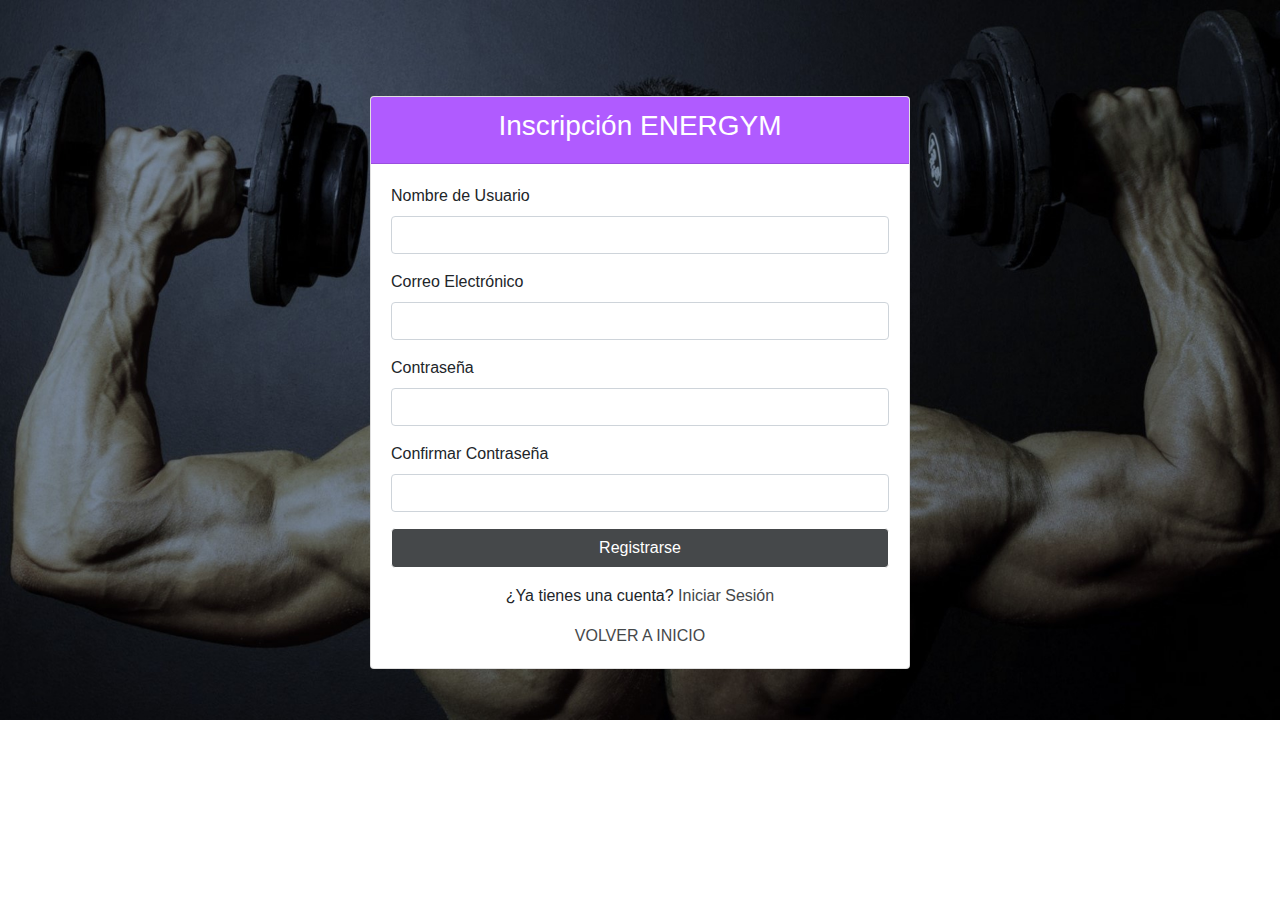
<file: registro.html>
<!DOCTYPE html>
<html lang="en">
  <head>
    <meta charset="UTF-8" />
    <meta name="viewport" content="width=device-width, initial-scale=1.0" />
    <link
      rel="stylesheet"
      href="https://stackpath.bootstrapcdn.com/bootstrap/4.3.1/css/bootstrap.min.css"
    />
    <link rel="stylesheet" href="css/registro.css" />
    <link rel="icon" href="img/th.jpeg" />
    <title>Registro en el Gimnasio</title>
  </head>
  <body>
    <div class="container">
      <div class="row mt-5">
        <div class="col-12"></div>
      </div>
      <div class="row mt-5">
        <div class="col-3"></div>
        <div class="col-6">
          <div class="card">
            <div class="card-header text-white">
              <h3 class="text-center">Inscripción ENERGYM</h3>
            </div>
            <div class="card-body">
              <form id="registro-form">
                <div class="form-group">
                  <label for="username">Nombre de Usuario</label>
                  <input
                    type="text"
                    class="form-control"
                    id="username"
                    required
                  />
                </div>
                <div class="form-group">
                  <label for="correo">Correo Electrónico</label>
                  <input
                    type="email"
                    class="form-control"
                    id="correo"
                    required
                  />
                </div>
                <div class="form-group">
                  <label for="contrasena">Contraseña</label>
                  <input
                    type="password"
                    class="form-control"
                    id="contrasena"
                    required
                  />
                </div>
                <div class="form-group">
                  <label for="confirmar">Confirmar Contraseña</label>
                  <input
                    type="password"
                    class="form-control"
                    id="confirmar"
                    required
                  />
                </div>
                <button
                  type="submit"
                  class="btn btn-block text-white btn-registro"
                >
                  Registrarse
                </button>
              </form>
              <p id="error-msg" class="text-danger mt-3"></p>
              <p class="mt-3 text-center">
                ¿Ya tienes una cuenta? <a href="login.html">Iniciar Sesión</a>
              </p>
              <div
                class="d-flex justify-content-center align-items-center mt-2"
              >
                <a href="index.html">VOLVER A INICIO</a>
              </div>
            </div>
          </div>
        </div>
        <div class="col-3"></div>
      </div>
      <div class="row mb-5">
        <div class="col-12"></div>
      </div>
    </div>

    <script
      src="https://cdn.jsdelivr.net/npm/bootstrap@5.3.0/dist/js/bootstrap.bundle.min.js"
      integrity="sha384-geWF76RCwLtnZ8qwWowPQNguL3RmwHVBC9FhGdlKrxdiJJigb/j/68SIy3Te4Bkz"
      crossorigin="anonymous"
    ></script>
    <script src="js/registro.js"></script>
  </body>
</html>
</file>
<file: css/avanzado.css>
* {
  margin: 0;
  padding: 0;
}

nav {
  width: 100%;
  height: 70px;
  background-color: aliceblue;
  display: flex;
  position: fixed;
  border-radius: 0px 0px 5px 5px;
  z-index: 1;
}

a {
  text-decoration: none;
  color: #45484a;
}

div.menu a:hover {
  text-decoration: none;
  color: rgb(176, 91, 255);
}

ul {
  list-style: none;
  padding: 0;
  margin: 0;
}

ul li {
  font-size: 16px;
  line-height: 24px;
  margin-bottom: 10px;
}

.titulo {
  width: 30%;
  height: 100%;
  text-align: center;
  font-family: "Franklin Gothic Medium", "Arial Narrow", Arial, sans-serif;
}

.titulo h1 {
  padding: 20px;
}

.primero {
  color: #45484a;
  font-family: Verdana, Geneva, Tahoma, sans-serif;
  font-weight: bold;
}

.segundo {
  color: rgb(176, 91, 255);
  font-family: Verdana, Geneva, Tahoma, sans-serif;
  font-weight: bold;
}

.menu ul li {
  display: inline-block;
  padding: 10px;
  margin-top: 15px;
}

.menu ul {
  padding: 1px 30px;
}

.menu {
  width: 100%;
  text-align: right;
  font-family: "Franklin Gothic Medium", "Arial Narrow", Arial, sans-serif;
}

.navbar {
  background-color: #ad69c9;
}

.card {
  border: none;
  background-color: #ffffff;
  color: #272727;
}

.card-title {
  color: #ad69c9;
}

.colorFondo {
  background: #ad69c9;
}

footer {
  background-color: #222;
  color: #fff;
  padding: 20px 0;
  font-family: "Gill Sans", "Gill Sans MT", Calibri, "Trebuchet MS", sans-serif;
}

.footer-container {
  max-width: 1200px;
  margin: 0 auto;
  display: flex;
  flex-wrap: wrap;
  justify-content: space-between;
}

.footer-section {
  flex-basis: 33%;
  margin-bottom: 20px;
}

h3 {
  margin-bottom: 15px;
}

ul {
  list-style: none;
  padding: 0;
  margin: 0;
}

ul li {
  margin-bottom: 5px;
}
.fa {
  display: inline-block;
  width: 30px;
  height: 30px;
  line-height: 30px;
  text-align: center;
  border-radius: 50%;
  background-color: #555;
  color: #fff;
  margin-right: 10px;
  transition: background-color 0.3s ease;
}

.fa:hover {
  background-color: #333;
}

h3 {
  font-size: 20px;
  margin-bottom: 20px;
}

p {
  font-size: 16px;
  line-height: 24px;
  margin-bottom: 30px;
}

ul li {
  font-size: 16px;
  line-height: 24px;
  margin-bottom: 0px;
}
.social img {
  width: 30px;
  height: 30px;
}

.social {
  display: flex;
}

.social li {
  margin-right: 10px;
}

.social a {
  display: flex;
  align-items: center;
  justify-content: center;
  width: 40px;
  height: 40px;
  border-radius: 50%;
  background-color: #fff;
  color: #222;
  font-size: 18px;
  transition: all 0.3s ease;
  margin: 10px;
}

.social a:hover {
  background-color: rgb(176, 91, 255);
  color: #fff;
  text-decoration: none;
}
</file>
<file: css/entrenadores.css>
body {
  font-family: Arial, sans-serif;
}

.bg-purple {
  background-color: #800080;
}

.text-purple {
  color: #800080;
}

.btn-purple {
  background-color: #45484a;
  border-color: #45484a;
  color: #ffffff;
}

.btn-purple:hover {
  background-color: #45484a;
  border-color: #45484a;
  color: rgb(176, 91, 255);
}

.navbar {
  margin-bottom: 20px;
}

.navbar-brand {
  font-size: 24px;
}

.card {
  border: none;
  box-shadow: 0 4px 8px 0 rgba(0, 0, 0, 0.2);
  transition: 0.3s;
  height: 100%;
}

.card:hover {
  box-shadow: 0 8px 16px 0 rgb(176, 91, 255);
}

.form-control {
  border: 1px solid #ccc;
}

.form-control:focus {
  border-color: rgb(176, 91, 255);
  box-shadow: none;
}
</file>
<file: css/login.css>
body {
  background-image: url(../img/login.jpg);
  background-size: cover;
  background-repeat: no-repeat;
}
.card {
  margin-top: 0px;
  border-radius: 6px;
  background-color: rgb(255, 255, 255);
}
.card-action {
  border-radius: 10px 10px 0 0;
}
.card-header {
  background-color: rgb(176, 91, 255);
}

.btn-inicio {
  background-color: #45484a;
  border-color: #ffffff;
}

.btn-face {
  background-color: #45484a;
  border-color: #2ecc71;
}

.btn-twit {
  background-color: #45484a;
  border-color: #ffffff;
}

.btn-goog {
  background-color: #45484a;
  border-color: #ffffff;
}

.btn-inicio,
.btn-face,
.btn-twit,
.btn-goog {
  height: 35px;
}

.btn-inicio:hover,
.btn-face:hover,
.btn-twit:hover,
.btn-goog:hover {
  color: rgb(176, 91, 255) !important;
}

a {
  text-decoration: none;
  color: #45484a;
}

a:hover {
  text-decoration: none;
  color: rgb(176, 91, 255);
}
</file>
<file: css/principiante.css>
ul li {
  font-size: 16px;
  line-height: 24px;
  margin-bottom: 10px;
}
html {
  scroll-behavior: smooth;
  overflow-x: hidden;
}
* {
  margin: 0;
  padding: 0;
}
nav {
  width: 100%;
  height: 70px;
  background-color: aliceblue;
  display: flex;
  position: fixed;
  border-radius: 0px 0px 5px 5px;
  z-index: 1;
}
a {
  text-decoration: none;
  color: #0f0f0f;
}

a:hover {
  text-decoration: none;
  color: rgb(176, 91, 255);
}

img {
  border-radius: 10px;
}
form {
  border: 3px solid #f1f1f1;
}
span.psw {
  float: right;
  padding-top: 16px;
}
.titulo {
  width: 30%;
  height: 100%;
  text-align: center;
  font-family: "Franklin Gothic Medium", "Arial Narrow", Arial, sans-serif;
}

.titulo h1 {
  padding: 0px;
}

.primero {
  color: #222;
  font-family: Verdana, Geneva, Tahoma, sans-serif;
  font-weight: bold;
}
.segundo {
  color: rgb(176, 91, 255);
  font-family: Verdana, Geneva, Tahoma, sans-serif;
  font-weight: bold;
}
.menu ul li {
  display: inline-block;
  padding: 10px;
  margin-top: 13px;
}
.menu ul {
  padding: 0px 50px;
}
.menu {
  width: 100%;
  text-align: right;
  font-family: "Franklin Gothic Medium", "Arial Narrow", Arial, sans-serif;
}
.titulo-contenido {
  display: flex;
  margin-left: 30px;
  margin-top: 60px;
  justify-content: center;
}
.titulo-ejercicios {
  background-color: rgb(76, 65, 153);
  color: white;
  padding: 20px;
  border-radius: 5px;
  margin: 0;
}
.nombre-ejercicio1 {
  display: inline-block;
  background-color: #1f1e20;
  color: white;
  padding: 10px;
  border-radius: 5px;
  font-size: 24px;
  font-weight: bold;
  margin-left: 150px;
}
#ejercicios {
  padding: 20px 0;
}
p {
  font-family: "Georgia", serif;
  font-size: 18px;
  line-height: 1.5;
  text-align: justify;
  margin-top: 20px;
}
.descripcion1 {
  padding: 0 60px;
  margin-top: 0px;
}
.video1 {
  margin-top: 30px;
}
.nombre-ejercicio2 {
  display: inline-block;
  background-color: rgb(76, 65, 153);
  color: white;
  padding: 10px;
  border-radius: 5px;
  font-size: 24px;
  font-weight: bold;
  margin-left: 180px;
}
.descripcion2 {
  padding: 0 60px;
  margin-top: 10px;
}
.video2 {
  margin-top: 100px;
}
.video3 {
  margin-top: 60px;
}
.nombre-ejercicio3 {
  display: inline-block;
  background-color: #1f1e20;
  color: white;
  padding: 10px;
  border-radius: 5px;
  font-size: 24px;
  font-weight: bold;
  margin-left: 110px;
}
.descripcion3 {
  padding: 0 30px;
}
.video4 {
  margin-top: 120px;
}
.nombre-ejercicio4 {
  display: inline-block;
  background-color: rgb(76, 65, 153);
  color: white;
  padding: 10px;
  border-radius: 5px;
  font-size: 24px;
  font-weight: bold;
  margin-left: 140px;
}
.descripcion4 {
  padding: 0 60px;
  margin-top: 40px;
}
.video5 {
  margin-top: 100px;
}
.nombre-ejercicio5 {
  display: inline-block;
  background-color: #1f1e20;
  color: white;
  padding: 10px;
  border-radius: 5px;
  font-size: 24px;
  font-weight: bold;
  margin-left: 150px;
  margin-top: 60px;
}
.descripcion5 {
  padding: 0 120px;
}

footer {
  background-color: #222;
  color: #fff;
  padding: 20px 0;
  font-family: "Gill Sans", "Gill Sans MT", Calibri, "Trebuchet MS", sans-serif !important;
}

.footer-container {
  max-width: 1200px;
  margin: 0 auto;
  display: flex;
  flex-wrap: wrap;
  justify-content: space-between;
}

.footer-section {
  flex-basis: 33%;
  margin-bottom: 20px;
}

h3 {
  margin-bottom: 15px;
}

ul {
  list-style: none;
  padding: 0;
  margin: 0;
}

ul li {
  margin-bottom: 5px;
}
.fa {
  display: inline-block;
  width: 30px;
  height: 30px;
  line-height: 30px;
  text-align: center;
  border-radius: 50%;
  background-color: #555;
  color: #fff;
  margin-right: 10px;
  transition: background-color 0.3s ease;
}

.fa:hover {
  background-color: #333;
}

h3 {
  font-size: 20px;
  margin-bottom: 20px;
}

footer#contact div.footer-container div.footer-section p {
  font-size: 16px;
  line-height: 24px;
  margin-bottom: 30px;
}

ul li {
  font-size: 16px;
  line-height: 24px;
  margin-bottom: 0px;
}
.social img {
  width: 30px;
  height: 30px;
}

.social {
  display: flex;
}

.social li {
  margin-right: 10px;
}

.social a {
  display: flex;
  align-items: center;
  justify-content: center;
  width: 40px;
  height: 40px;
  border-radius: 50%;
  background-color: #fff;
  color: #222;
  font-size: 18px;
  transition: all 0.3s ease;
  margin: 10px;
}

.social a:hover {
  background-color: rgb(176, 91, 255);
  color: #fff;
  text-decoration: none;
}
</file>
<file: css/registro.css>
body {
  background-image: url(../img/registro.jpg);
  background-size: cover;
  background-repeat: no-repeat;
}

.card-header {
  background-color: rgb(176, 91, 255);
}

.btn-registro {
  background-color: #45484a;
  border-color: #ffffff;
  height: 40px;
}

.btn-registro:hover {
  color: rgb(176, 91, 255) !important;
}

a {
  text-decoration: none;
  color: #45484a;
}

a:hover {
  text-decoration: none;
  color: rgb(176, 91, 255);
}
</file>
